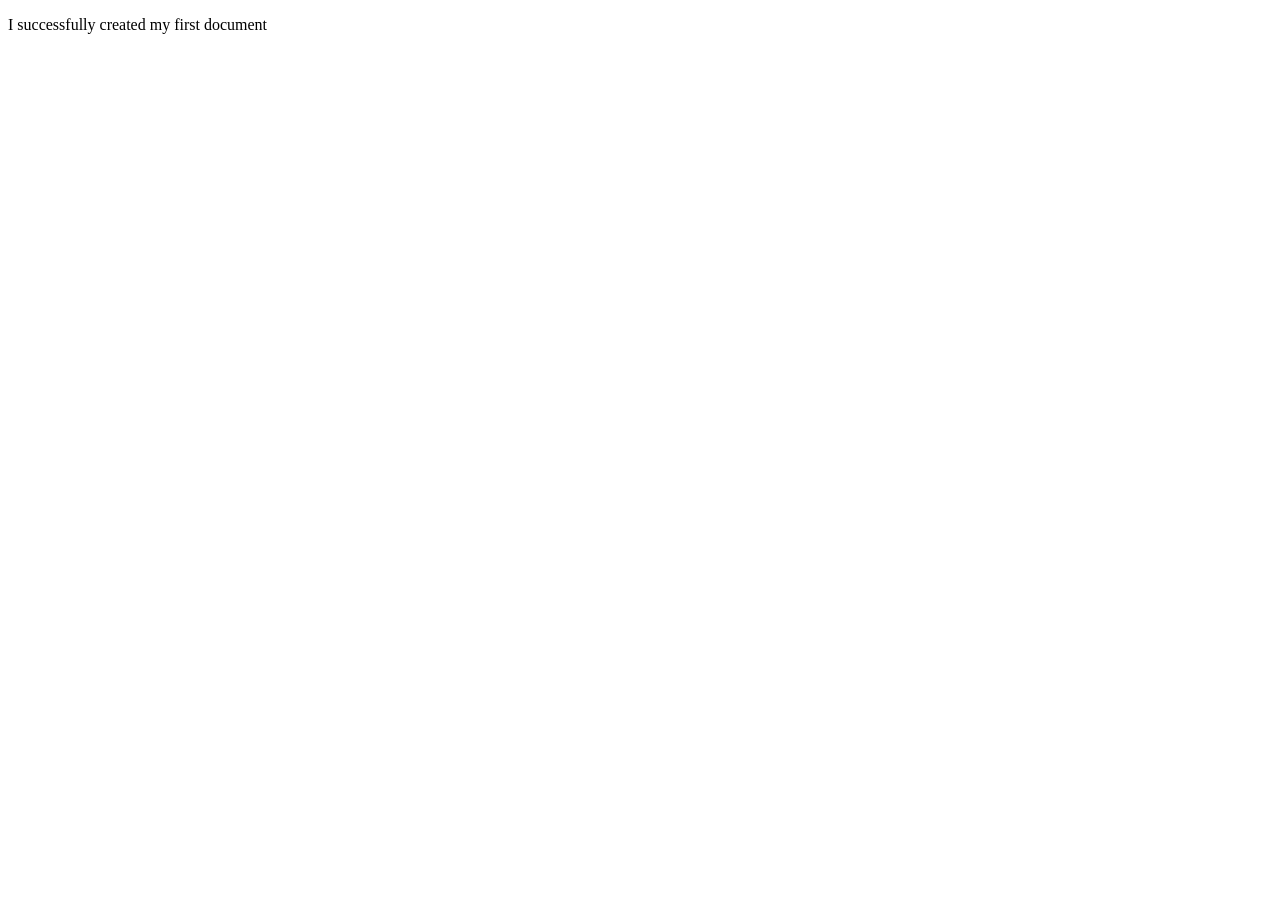
<file: c1-Introduction to Back-End Development/week-02/1-Getting started with HTML/Programming Assignment Creating an HTML Document/index.html>
<!DOCTYPE html>
<html lang="en">
<head>
    <meta charset="UTF-8">
    <meta http-equiv="X-UA-Compatible" content="IE=edge">
    <meta name="viewport" content="width=device-width, initial-scale=1.0">
    <title>My First HTML Document</title>
</head>
<body>
    </p>I successfully created my first document</p>
</body>
</html>
</file>
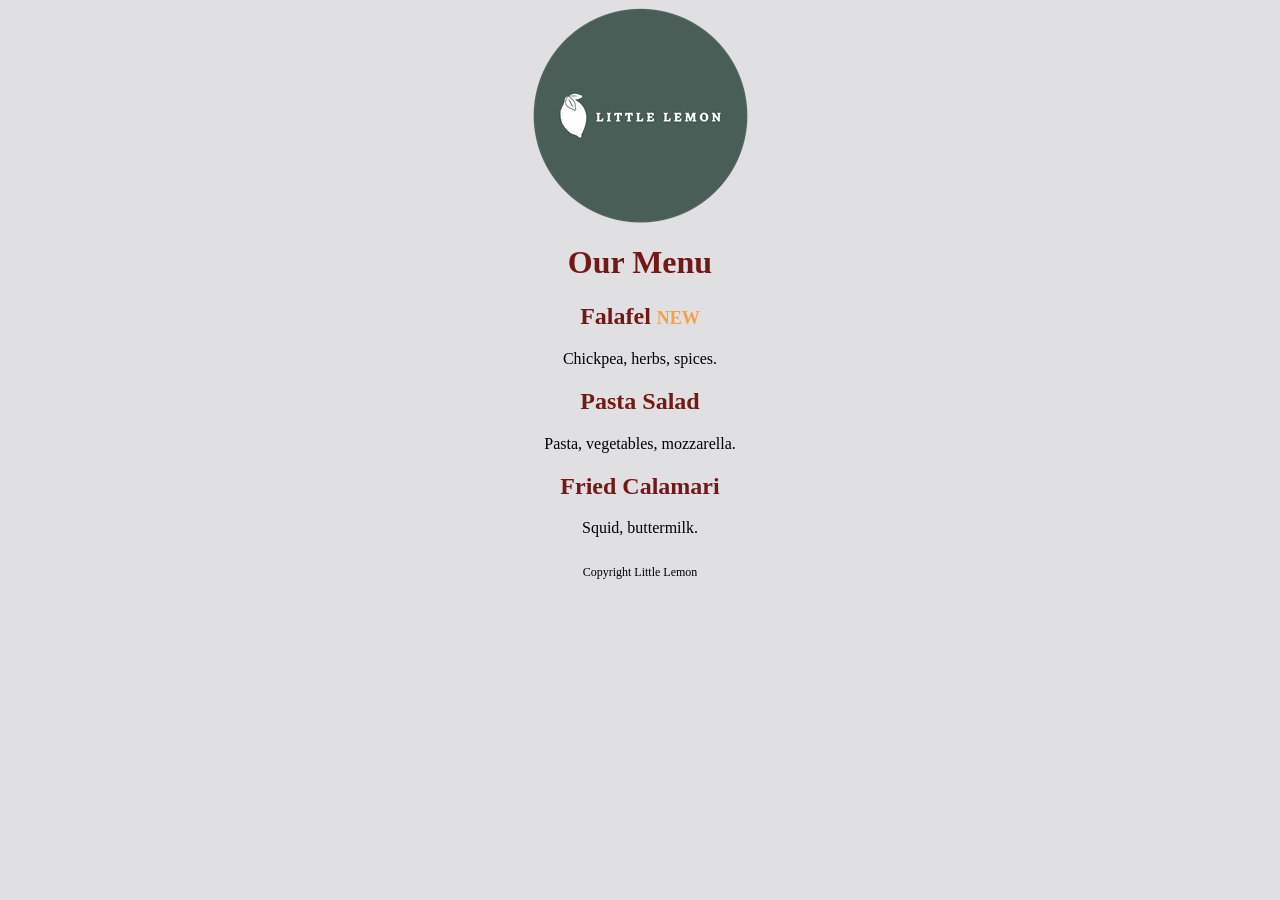
<file: c1-Introduction to Back-End Development/week-02/2-CSS Basics/Programming Assignment Styling a page/index.html>
<!DOCTYPE html>
<html>
<head>
    <title>Little Lemon</title>
    <link rel="stylesheet" href="styles.css">
</head>
<body>
    <div>
        <img src="logo.png" id="logo">
    </div>
    <div class="center-text">
        <h1>Our Menu</h1>
        <h2>Falafel <span>NEW</span></h2>
        <p>Chickpea, herbs, spices.</p>
        <h2>Pasta Salad</h2>
        <p>Pasta, vegetables, mozzarella.</p>
        <h2>Fried Calamari</h2>
        <p>Squid, buttermilk.</p>
    </div>
    <div class="center-text">
        <p id="copyright">
            Copyright Little Lemon
        </p>
    </div>
</body>
</html>
</file>
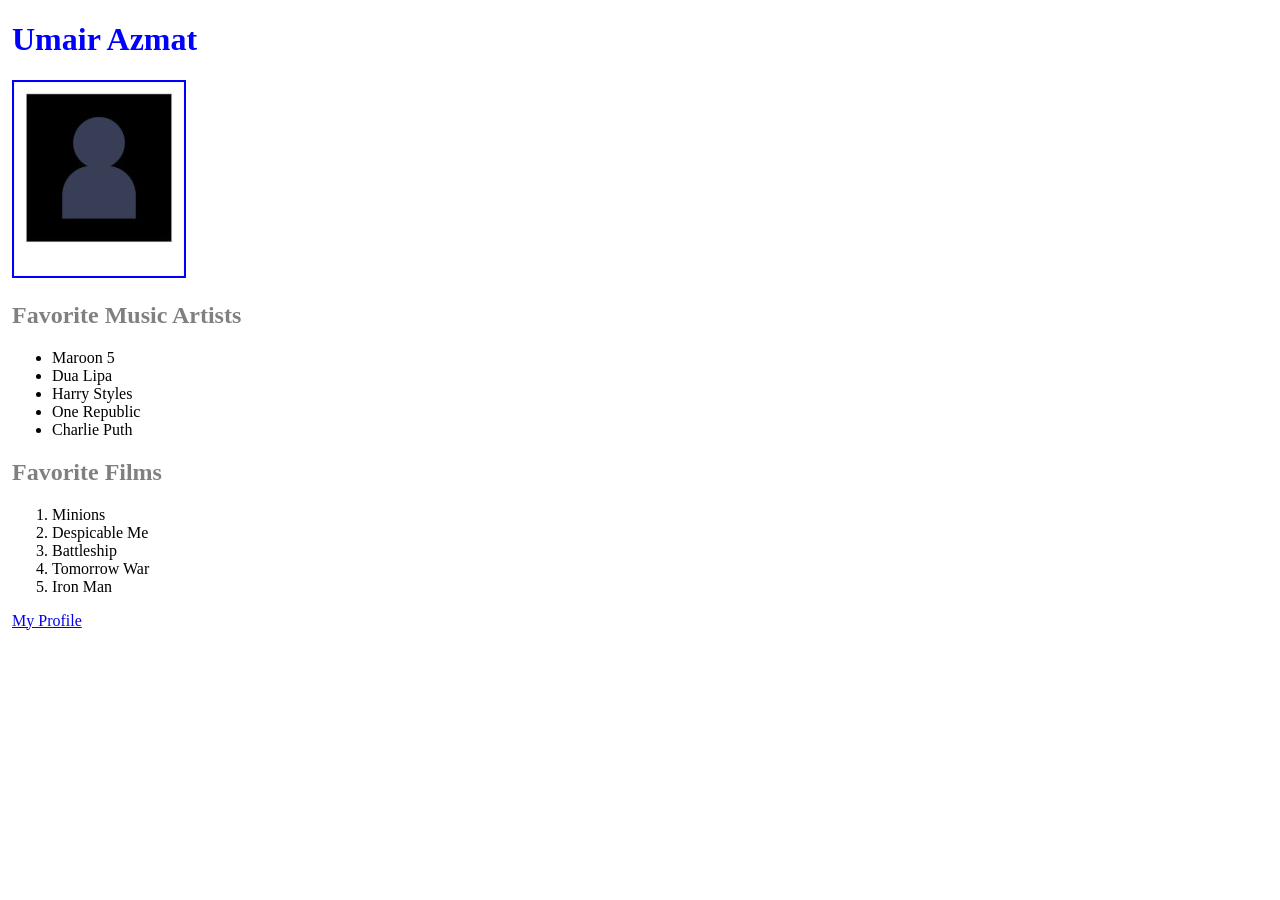
<file: c1-Introduction to Back-End Development/week-02/3-Creating a web page/Programming Assignment Create and style a webpage/index.html>
<!DOCTYPE html>
<html lang="en">

<head>
    <meta charset="UTF-8">
    <meta http-equiv="X-UA-Compatible" content="IE=edge">
    <meta name="viewport" content="width=device-width, initial-scale=1.0">
    <title>Umair</title>
    <link rel="stylesheet" href="styles.css">
</head>

<body>
    <div>
        <h1>Umair Azmat</h1>
    </div>
    <div>
        <img src="photo.jpg" alt="image" id="photo">
    </div>
    <div>
        <h2 id="artists">Favorite Music Artists</h2>
        <ul>
            <li>Maroon 5</li>
            <li>Dua Lipa</li>
            <li>Harry Styles</li>
            <li>One Republic</li>
            <li>Charlie Puth</li>
        </ul>
    </div>
    <div>
        <h2 id="films">Favorite Films</h2>
        <ol>
            <li>Minions</li>
            <li>Despicable Me</li>
            <li>Battleship</li>
            <li>Tomorrow War</li>
            <li>Iron Man</li>
        </ol>
    </div>
    <div>
        <a href="https://www.meta.com/">My Profile</a>
    </div>
</body>

</html>
</file>
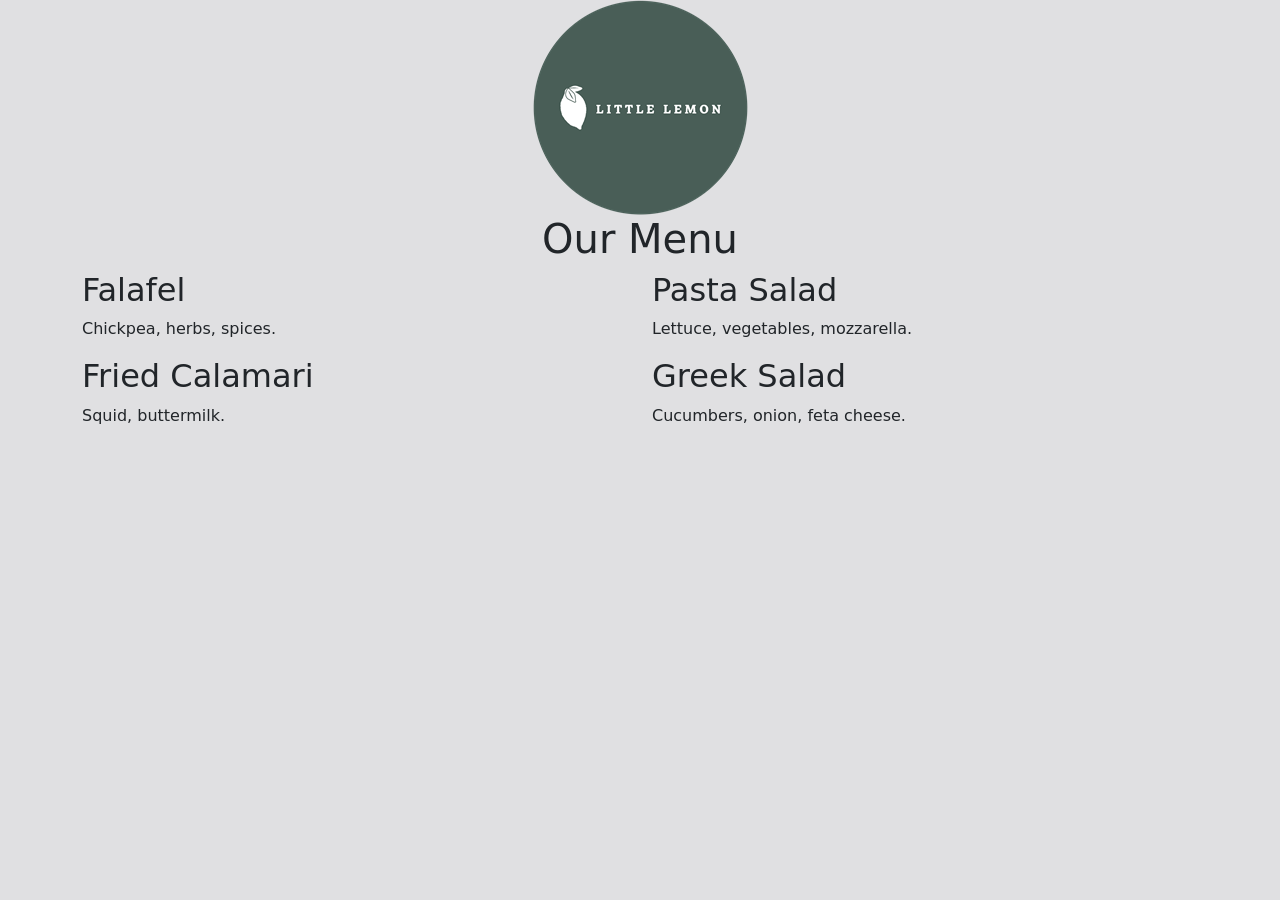
<file: c1-Introduction to Back-End Development/week-03/Intro to UI Frameworks and Libraries/Lab Working with Bootstrap components/index.html>
<!DOCTYPE html>
<html>
<head>
    <title>Little Lemon</title>
    <link href="bootstrap.min.css" rel="stylesheet">
</head>
<body>
    <div class="container">
        <div class="row">
            <div class="col-12">
                <div class="text-center">
                    <img src="logo.png" class="img-fluid">
                </div>
            </div>
        </div>
        <div class="row">
            <div class="col-12">
                <div class="text-center">
                    <h1>Our Menu</h1>
                </div>
            </div>
        </div>
        <div class="row">
            <div class="col-12 col-lg-6">
                <h2>Falafel</h2>
                <p>Chickpea, herbs, spices.</p>
                <h2>Fried Calamari</h2>
                <p>Squid, buttermilk.</p>
            </div>
            <div class="col-12 col-lg-6">
                <h2>Pasta Salad</h2>
                <p>Lettuce, vegetables, mozzarella.</p>
                <h2>Greek Salad</h2>
                <p>Cucumbers, onion, feta cheese.</p>
            </div>
        </div>
    </div>
    <script src="bootstrap.bundle.min.js"></script>
</body>
</html>
</file>
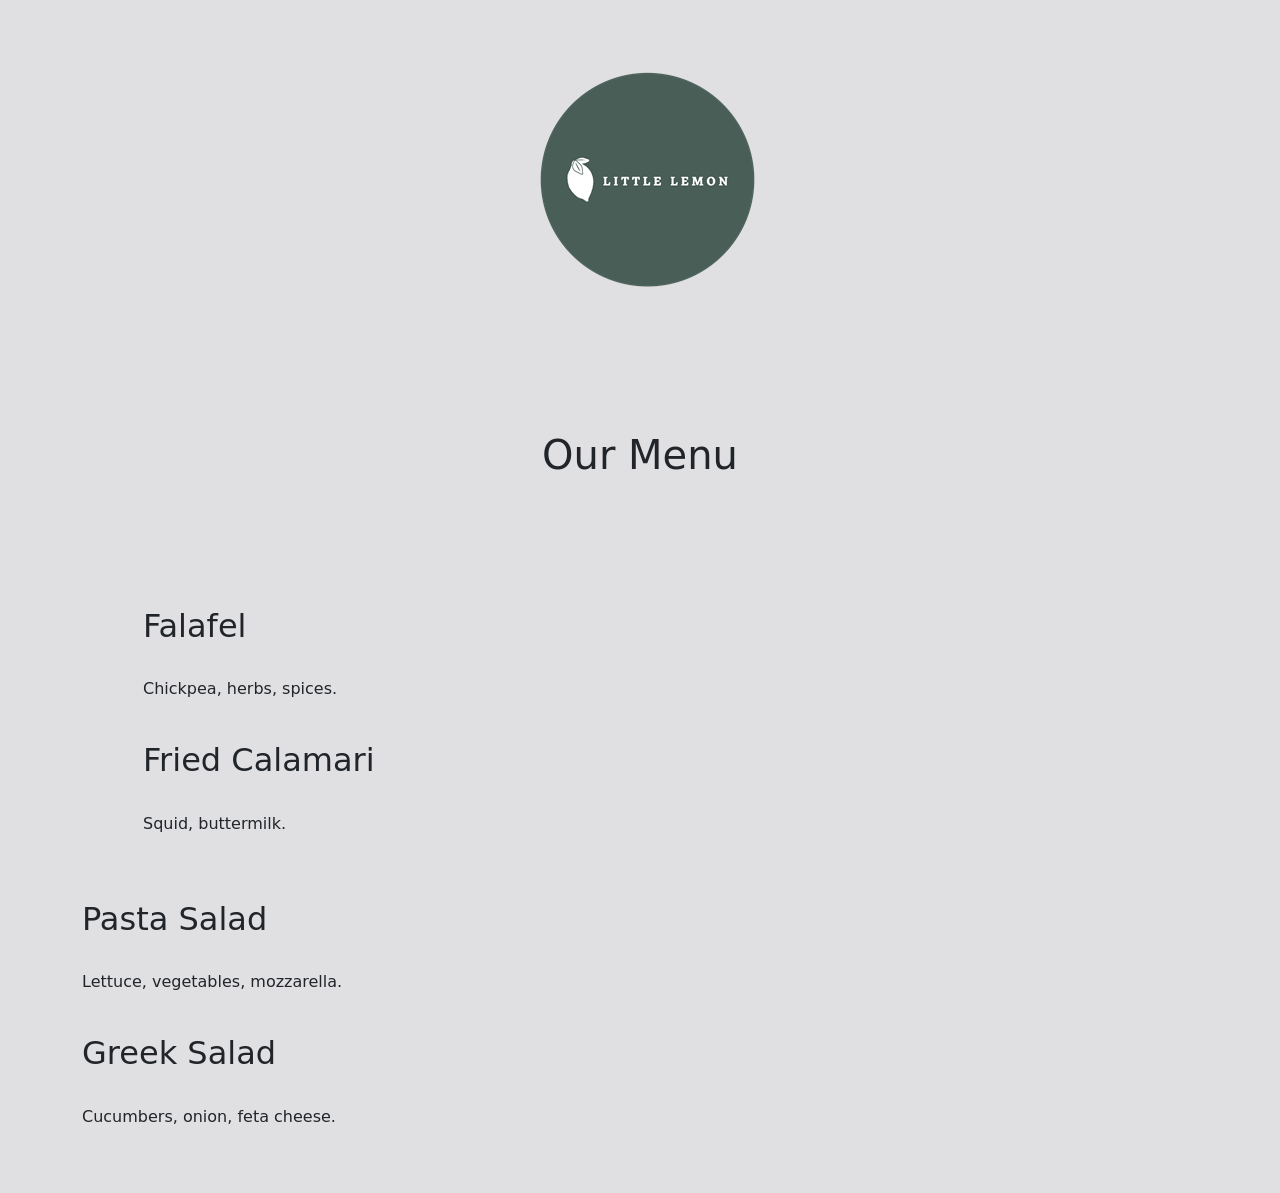
<file: c1-Introduction to Back-End Development/week-03/Intro to UI Frameworks and Libraries/Lab Working with Bootstrap grid/index.html>
<!DOCTYPE html>
<html>

<head>
    <title>Little Lemon</title>
    <link href="bootstrap.min.css" rel="stylesheet" />
</head>

<body>
    <div class="container">
                
        <div class="row">
                        
            <div class="col-12">
                                
                <div class="text-center">
                                        <img src="logo.png" class="img-fluid" />
                                    
                </div>
                            
            </div>
                    
        </div>
                
        <div class="row">
                        
            <div class="col-12">
                                
                <div class="text-center">
                                        
                    <h1>Our Menu</h1>
                                    
                </div>
                            
            </div>
                    
        </div>
                
        <div class="row">
                        
            <div class="col-12 col-lg-6">
                                
                <h2>Falafel</h2>
                                
                <p>Chickpea, herbs, spices.</p>
                                
                <h2>Fried Calamari</h2>
                                
                <p>Squid, buttermilk.</p>
                            
            </div>
                        
            <div class="col-12 col-lg-6">
                                
                <h2>Pasta Salad</h2>
                                
                <p>Lettuce, vegetables, mozzarella.</p>
                                
                <h2>Greek Salad</h2>
                                
                <p>Cucumbers, onion, feta cheese.</p>
                            
            </div>
                    
        </div>
            
    </div>
    <script src="bootstrap.bundle.min.js"></script>
</body>

</html>
</file>
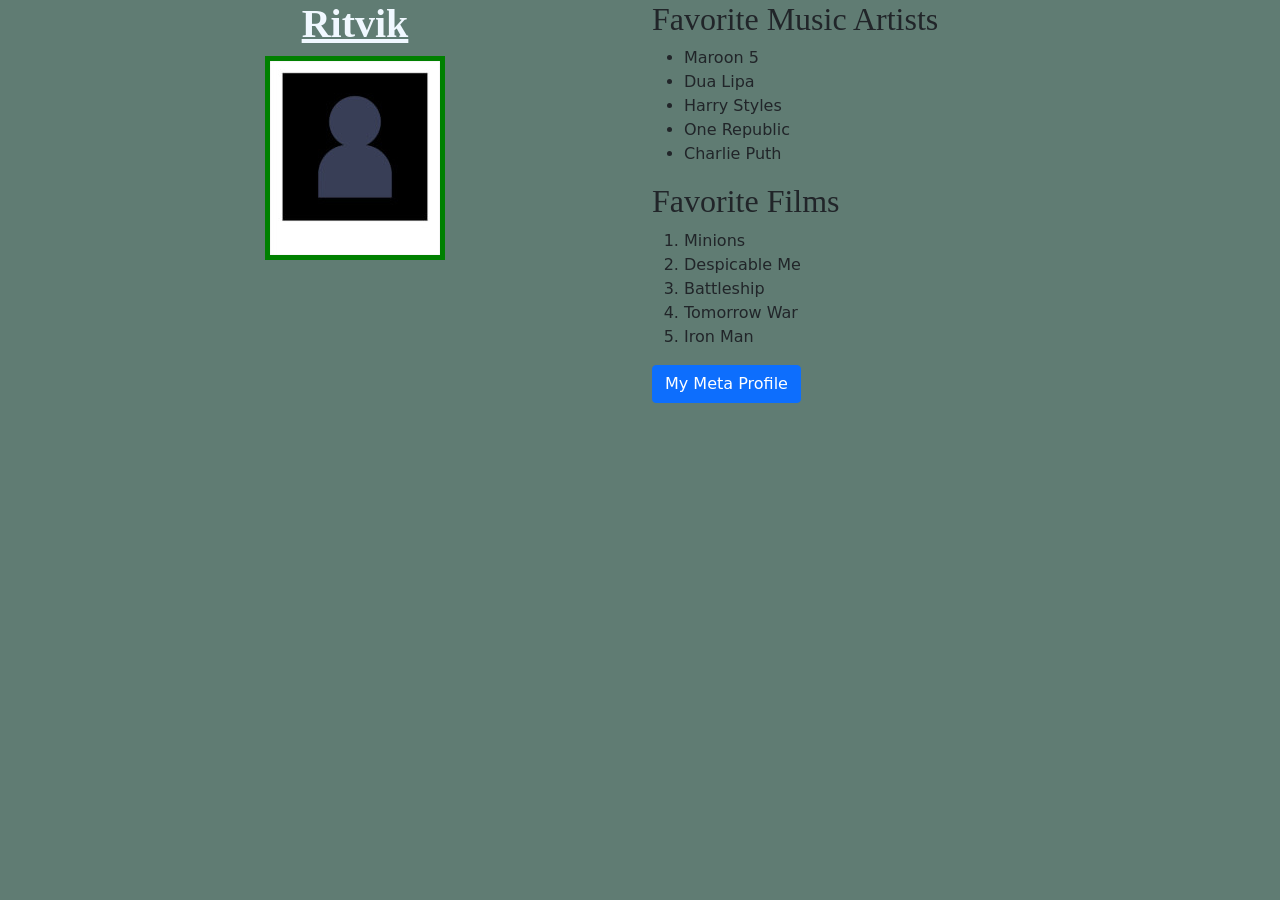
<file: c1-Introduction to Back-End Development/week-04/Graded Assessment/Lab Improve your Bio page with Bootstrap/index.html>
<!DOCTYPE html>
<html>
<head>
    <title>My Bio Page</title>
    <link href="bootstrap.min.css" rel="stylesheet">
    <link rel="stylesheet" href="style.css">
</head>
<body>
<div class="container">
    <div class="row">
        <div id="bio" class="col-12 col-lg-6 text-center">
            <h1>Ritvik</h1>
            <img src="photo.jpg" class="img-fluid">
        </div>
        <div id="more" class="col-12 col-lg-6">
            <h2 id="artists">Favorite Music Artists</h2>
            <ul>
                <li>Maroon 5</li>
                <li>Dua Lipa</li>
                <li>Harry Styles</li>
                <li>One Republic</li>
                <li>Charlie Puth</li>
            </ul>
            <h2 id="films">Favorite Films</h2>
            <ol>
                <li>Minions</li>
                <li>Despicable Me</li>
                <li>Battleship</li>
                <li>Tomorrow War</li>
                <li>Iron Man</li>
            </ol>
            <a href="https://www.meta.com/" class="btn btn-primary">My Meta Profile</a>
        </div>
    </div>
</div>
    <script src="bootstrap.bundle.min.js"></script>
</body>
</html>
</file>
<file: c1-Introduction to Back-End Development/week-02/2-CSS Basics/Programming Assignment Styling a page/styles.css>
body {
  background-color: #E0E0E2;
}

h1 {
  color: #721817;
}

h2 {
  color: #721817;
}

.center-text {
  text-align: center;
}

#logo {
  margin-left: auto;
  margin-right: auto;
  display: block;
}

h2>span {
  color: #FA9F42;
  font-size: 0.75em;
}

#copyright {
  font-size: 0.75em;
  padding-top: 12px;
}
</file>
<file: c1-Introduction to Back-End Development/week-02/3-Creating a web page/Programming Assignment Create and style a webpage/styles.css>
#photo{
    border: 2px blue solid;
}

h1{
    color: blue;
}

h2{
    color: gray;
}

div{
    margin: 4px;
}
</file>
<file: c1-Introduction to Back-End Development/week-04/Graded Assessment/Lab Improve your Bio page with Bootstrap/style.css>
body {
    background-color: rgb(96, 124, 115);
}

h1,
h2 {
    font-family: 'Edu TAS Beginner', cursive;
    font-family: 'Edu VIC WA NT Beginner', cursive;
}

h1 {
    text-decoration: underline;
    font-weight: bolder;
    color: aliceblue;
}

img {
    margin-bottom: 30px;
    border: 5px solid green
}
</file>
